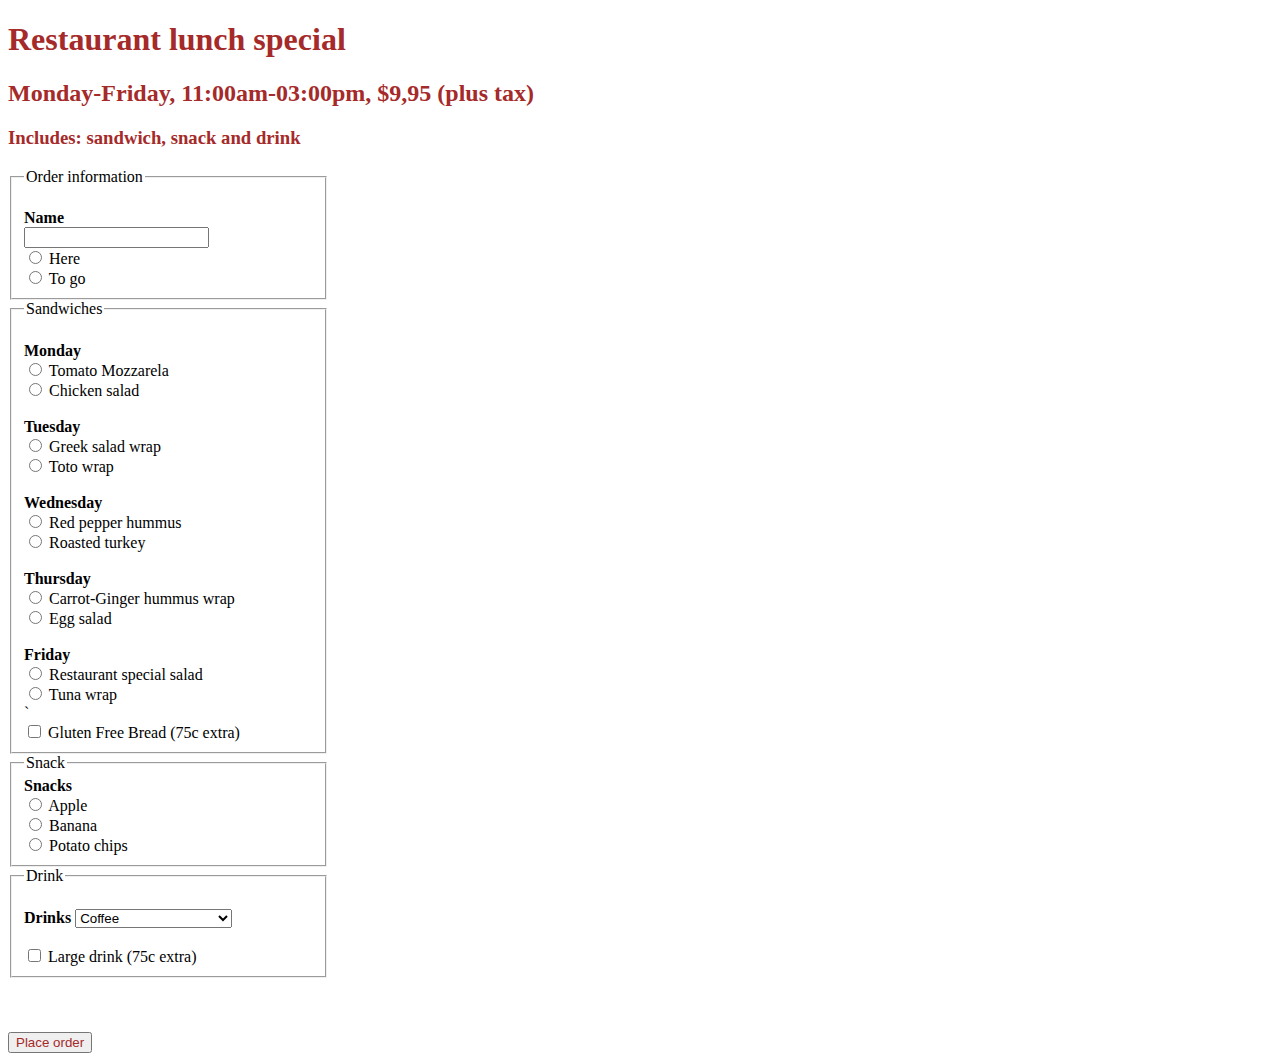
<file: homework-form/index.html>
<!DOCTYPE html>
<html lang="en">
    <head>

        <title>Lunch Special</title>
    </head>
    <body>
        <h1 style="text-align: left; color:brown;">Restaurant lunch special</h1>
        <h2 style="text-align: left; color:brown;">Monday-Friday, 11:00am-03:00pm, $9,95 (plus tax)</h2>
        <h3 style="text-align: left; color:brown;">Includes: sandwich, snack and drink</h3>

        <form>
            <fieldset style="margin-right: 25cm">
                <legend>Order information</legend>
                <br>
                    <label for="name"><strong>Name</strong></label>
                    <br>
                    <input type="text" id="name">
                <br>
                        <input type="radio" id="here" name="place">
                        <label for="here">Here</label>
                        <br>
                        <input type="radio" id="togo" name="place">
                        <label for="togo">To go</label>
            </fieldset>

            <fieldset style="margin-right: 25cm">
                <legend>Sandwiches</legend>
                <br>
                    <label><strong>Monday</strong></label>
                    <br>
                        <input type="radio" name="day" id="tomato">
                        <label for="tomato">Tomato Mozzarela</label>
                        <br>
                        <input type="radio" name="day" id="chicken">
                        <label for="chicken">Chicken salad</label>
                        <br>
                        <br>
                    <label><strong>Tuesday</strong></label>
                    <br>
                        <input type="radio" name="day" id="wrap">
                        <label for="wrap">Greek salad wrap</label>
                        <br>
                        <input type="radio" name="day" id="toto">
                        <label for="toto">Toto wrap</label>
                        <br>
                        <br>
                    <label><strong>Wednesday</strong></label>
                    <br>
                    <input type="radio" name="day" id="hummus">
                    <label for="hummus">Red pepper hummus</label>
                    <br>
                    <input type="radio" name="day" id="turkey">
                    <label for="turkey">Roasted turkey</label>
                        <br>
                        <br>
                    <label><strong>Thursday</strong></label>
                    <br>
                    <input type="radio" name="day" id="carrot">
                    <label for="carrot">Carrot-Ginger hummus wrap</label>
                    <br>
                    <input type="radio" name="day" id="egg">
                    <label for="egg">Egg salad</label>
                    <br>
                    <br>
                    <label><strong>Friday</strong></label>
                    <br>
                    <input type="radio" name="day" id="special">
                    <label for="special">Restaurant special salad</label>
                    <br>
                    <input type="radio" name="day" id="tuna">
                    <label for="tuna">Tuna wrap</label>
                    <br>
                `   <br>
                    <input type="checkbox" name="gluten" id="bread">
                    <label for="bread">Gluten Free Bread (75c extra)</label>  
            </fieldset>
            
            <fieldset style="margin-right: 25cm">
                <legend>Snack</legend>
                <label><strong>Snacks</strong></label>
                    <br>
                        <input type="radio" name="snack" id="apple">
                        <label for="apple">Apple</label>
                        <br>
                        <input type="radio" name="snack" id="banana">
                        <label for="banana">Banana</label>
                        <br>
                        <input type="radio" name="snack" id="potato">
                        <label for="potato">Potato chips</label>
            </fieldset>

            <fieldset style="margin-right: 25cm">
                <legend>Drink</legend>
                <br>
                <label for="drinks"><strong>Drinks</strong></label>
                <select id="drinks">
                    <option value="cf">Coffee</option>
                    <option value="icf">Iced coffee</option>
                    <option value="op">Organic peppermint</option>
                    <option value="sencha-hot">Hot Sencha green tea</option>
                    <option value="sencha-iced">Iced Sencha green tea</option>
                    <option value="kemun-hot">Hot Kemun black tea</option>
                    <option value="kemun-iced">Iced Kemun black tea</option>
                </select>
                <br>
                <br>
                <input type="checkbox" name="large" id="drink">
                <label for="drink">Large drink (75c extra)</label>  
            </fieldset>
            <br>
            <br>
            <br>
            <input type="submit" value="Place order" style="color:brown">
            
        </form>
    </body>
</html>
</file>
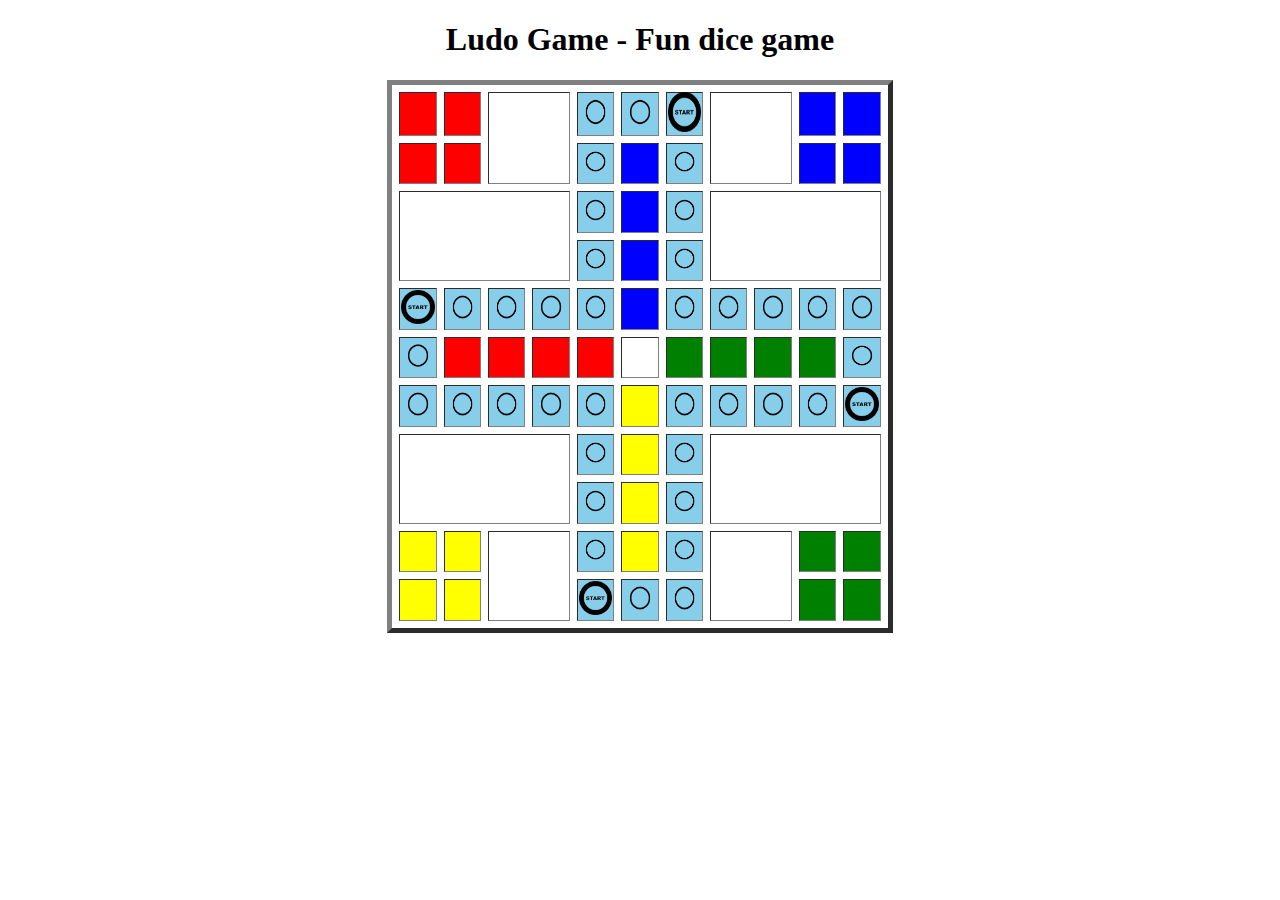
<file: homework-ludo/index.html>
<!DOCTYPE html>
<html lang="en">
    <head>

        <title>Ludo Game</title>
    </head>
    <body align="center">
        
        <h1>Ludo Game - Fun dice game</h1>

        <table border="5" cellpading="7" cellspacing="7" style="table-layout:fixed ; width: 40%; height: 40%;" align="center">
            <tbody>
                <tr height="40">
                    <td bgcolor="red" height="40"></td>
                    <td bgcolor="red"></td>
                    <td rowspan="2" colspan="2"></td>
                    <td bgcolor="skyblue">
                        <img width="100%" height="100%" src="./image/circle-symbol.png">
                    </td>
                    <td bgcolor="skyblue">
                        <img width="100%" height="100%" src="./image/circle-symbol.png">
                    </td>
                    <td bgcolor="skyblue">
                        <img width="100%" height="100%" src="image/download-preview.png">
                    </td>
                    <td rowspan="2" colspan="2"></td>
                    <td bgcolor="blue"></td>
                    <td bgcolor="blue"></td>
                      
                </tr>
                <tr height="40">
                    <td bgcolor="red"></td>
                    <td bgcolor="red"></td>
                    <td bgcolor="skyblue">
                        <img width="100%" height="100%" src="./image/circle-symbol.png">
                    </td>
                    <td bgcolor="blue"></td>
                    <td bgcolor="skyblue">
                        <img width="100%" height="100%" src="./image/circle-symbol.png">
                    </td>
                    <td bgcolor="blue"></td>
                    <td bgcolor="blue"></td>
                   
                </tr>
                <tr height="40">
                    <td colspan="4" rowspan="2"></td>
                    <td bgcolor="skyblue">
                        <img width="100%" height="100%" src="./image/circle-symbol.png">
                    </td>
                    <td bgcolor="blue"></td>
                    <td bgcolor="skyblue">
                        <img width="100%" height="100%" src="./image/circle-symbol.png">
                    </td>
                    <td colspan="4" rowspan="2"></td>
    
                </tr>
                <tr height="40">
                    <td bgcolor="skyblue">
                        <img width="100%" height="100%" src="./image/circle-symbol.png">
                    </td>
                    <td bgcolor="blue"></td>
                    <td bgcolor="skyblue">
                        <img width="100%" height="100%" src="./image/circle-symbol.png">
                    </td>
          
                </tr>
                <tr height="40">
                    <td bgcolor="skyblue">
                        <img width="100%" height="100%" src="image/download-preview.png"
                    </td>
                    <td bgcolor="skyblue">
                        <img width="100%" height="100%" src="./image/circle-symbol.png">
                    </td>
                    <td bgcolor="skyblue">
                        <img width="100%" height="100%" src="./image/circle-symbol.png">
                    </td>
                    <td bgcolor="skyblue">
                        <img width="100%" height="100%" src="./image/circle-symbol.png">
                    </td>
                    <td bgcolor="skyblue">
                        <img width="100%" height="100%" src="./image/circle-symbol.png">
                    </td>
                    <td bgcolor="blue"></td>
                    <td bgcolor="skyblue">
                        <img width="100%" height="100%" src="./image/circle-symbol.png">
                    </td>
                    <td bgcolor="skyblue">
                        <img width="100%" height="100%" src="./image/circle-symbol.png">
                    </td>
                    <td bgcolor="skyblue">
                        <img width="100%" height="100%" src="./image/circle-symbol.png">
                    </td>
                    <td bgcolor="skyblue">
                        <img width="100%" height="100%" src="./image/circle-symbol.png">
                    </td>
                    <td bgcolor="skyblue">
                        <img width="100%" height="100%" src="./image/circle-symbol.png">
                    </td>
                </tr>
                <tr height="40">
                    <td bgcolor="skyblue">
                        <img width="100%" height="100%" src="./image/circle-symbol.png">
                    </td>
                    <td bgcolor="red"></td>
                    <td bgcolor="red"></td>
                    <td bgcolor="red"></td>
                    <td bgcolor="red"></td>
                    <td ></td>
                    <td bgcolor="green"></td>
                    <td bgcolor="green"></td>
                    <td bgcolor="green"></td>
                    <td bgcolor="green"></td>
                    <td bgcolor="skyblue">
                        <img width="100%" height="100%" src="./image/circle-symbol.png">
                    </td>
                </tr>
                <tr height="40">
                    <td bgcolor="skyblue">
                        <img width="100%" height="100%" src="./image/circle-symbol.png">
                    </td>
                    <td bgcolor="skyblue">
                        <img width="100%" height="100%" src="./image/circle-symbol.png">
                    </td>
                    <td bgcolor="skyblue">
                        <img width="100%" height="100%" src="./image/circle-symbol.png">
                    </td>
                    <td bgcolor="skyblue">
                        <img width="100%" height="100%" src="./image/circle-symbol.png">
                    </td>
                    <td bgcolor="skyblue">
                        <img width="100%" height="100%" src="./image/circle-symbol.png">
                    </td>
                    <td bgcolor="yellow"></td>
                    <td bgcolor="skyblue">
                        <img width="100%" height="100%" src="./image/circle-symbol.png">
                    </td>
                    <td bgcolor="skyblue">
                        <img width="100%" height="100%" src="./image/circle-symbol.png">
                    </td>
                    <td bgcolor="skyblue">
                        <img width="100%" height="100%" src="./image/circle-symbol.png">
                    </td>
                    <td bgcolor="skyblue">
                        <img width="100%" height="100%" src="./image/circle-symbol.png">
                    </td>
                    <td bgcolor="skyblue">
                        <img width="100%" height="100%" src="image/download-preview.png"
                    </td>
                </tr>
                <tr height="40">
                    <td rowspan="2" colspan="4"></td>
                    <td bgcolor="skyblue">
                        <img width="100%" height="100%" src="./image/circle-symbol.png">
                    </td>
                    <td bgcolor="yellow"></td>
                    <td bgcolor="skyblue">
                        <img width="100%" height="100%" src="./image/circle-symbol.png">
                    </td>
                    <td rowspan="2" colspan="4"></td>

                </tr>
                <tr height="40">
                    <td bgcolor="skyblue">
                        <img width="100%" height="100%" src="./image/circle-symbol.png">
                    </td>
                    <td bgcolor="yellow"></td>
                    <td bgcolor="skyblue">
                        <img width="100%" height="100%" src="./image/circle-symbol.png">
                    </td>

                </tr>
                <tr height="40">
                    <td bgcolor="yellow"></td>
                    <td bgcolor="yellow"></td>
                    <td rowspan="2" colspan="2"></td>
                    <td bgcolor="skyblue">
                        <img width="100%" height="100%" src="./image/circle-symbol.png">
                    </td>
                    <td bgcolor="yellow"></td>
                    <td bgcolor="skyblue">
                        <img width="100%" height="100%" src="./image/circle-symbol.png">
                    </td>
                    <td rowspan="2" colspan="2"></td>
                    <td bgcolor="green"></td>
                    <td bgcolor="green"></td>

                </tr>
                <tr height="40">
                    <td bgcolor="yellow"></td>
                    <td bgcolor="yellow"></td>
                    <td bgcolor="skyblue">
                        <img width="100%" height="100%" src="image/download-preview.png"
                    </td>
                    <td bgcolor="skyblue">
                        <img width="100%" height="100%" src="./image/circle-symbol.png">
                    </td>
                    <td bgcolor="skyblue">
                        <img width="100%" height="100%" src="./image/circle-symbol.png">
                    </td>
                    <td bgcolor="green"></td>
                    <td bgcolor="green"></td>
                </tr>
            </tbody>
        </table>
    </body>
</html>
</file>
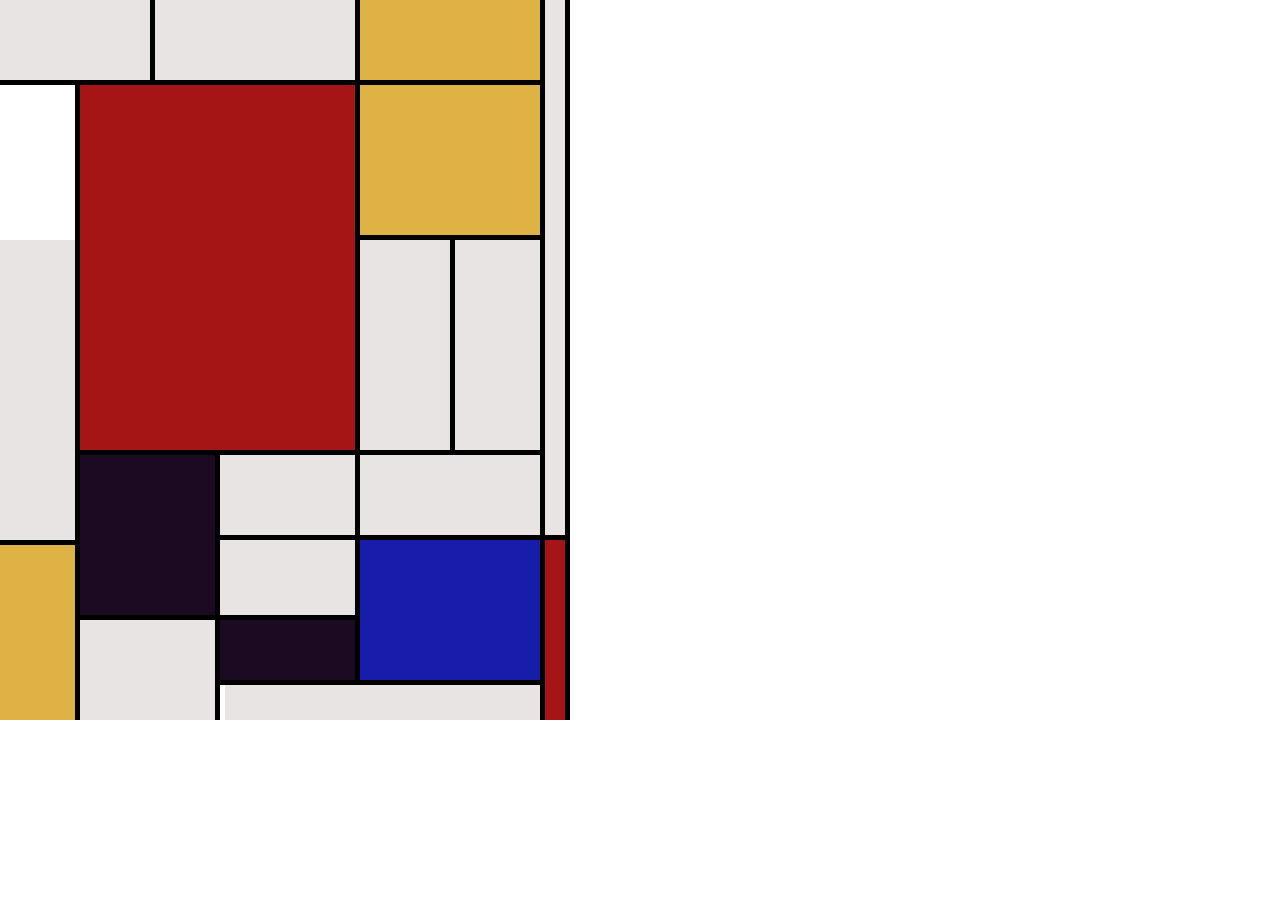
<file: homework-squares-bonus/index.html>
<!DOCTYPE html>
<html lang="en">
<head>
    <meta charset="UTF-8">
    <meta http-equiv="X-UA-Compatible" content="IE=edge">
    <meta name="viewport" content="width=device-width, initial-scale=1.0">
    <link rel="stylesheet" href="css/style.css">
    <title>Document</title>
</head>
<body>
    <div class="one"></div>
    <div class="two"></div>
    <div class="three"></div>
    <div class="four"></div>
    <div class="five"></div>
    <div class="six"></div>
    <div class="seven"></div>
    <div class="eight"></div>
    <div class="nine"></div>
    <div class="ten"></div>
    <div class="eleven"></div>
    <div class="twelve"></div>
    <div class="thirteen"></div>
    <div class="fourteen"></div>
    <div class="fiftheen"></div>
    <div class="sixteen"></div>
    <div class="seventeen"></div>
    <div class="eighteen"></div>
    <div class="nineteen"></div>
    <div class="twenty"></div>
    <div class="twentyone"></div>
</body>
</html>
</file>
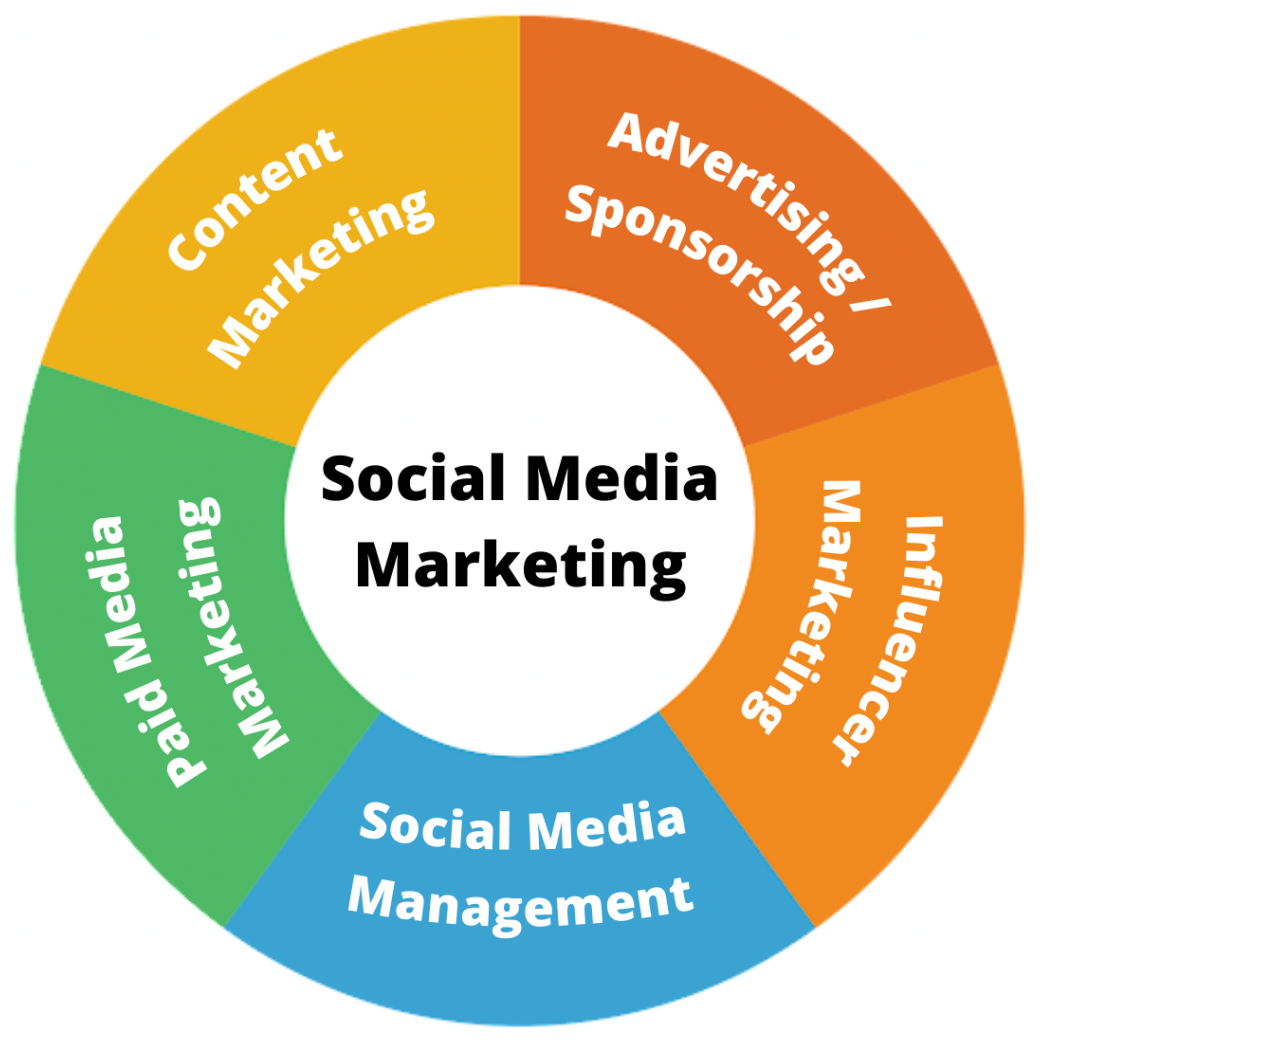
<file: image-map-bonus/index.html>
<!DOCTYPE html>
<html lang="en">
    <head>

        <title>Image map</title>
    </head>
    <body>
        
        <img src="./images/SMM-Types-1024x1024.png" usemap="#image-map" alt="SMM">

<map name="image-map">
    <area target="_blank" alt="Social Media Management" title="Social Media Management" href="https://buffer.com/library/social-media-management-tools/" coords="513,976,281" shape="circle">
    <area target="_blank" alt="Paid Media Marketing" title="Paid Media Marketing" href="https://www.gartner.com/en/marketing/glossary/paid-media#:~:text=Paid%20media%20refers%20to%20external,brand%20awareness%20for%20online%20businesses." coords="84,646,258" shape="circle">
    <area target="_blank" alt="Influencer Marketing" title="Influencer Marketing" href="https://influencermarketinghub.com/" coords="934,645,257" shape="circle">
    <area target="_blank" alt="Advertising/Sponsoship" title="Advertising/Sponsoship" href="https://study.com/learn/lesson/sponsorship-advertising-marketing.html#:~:text=Sponsorship%20advertising%20is%20a%20type,fairs%2C%20and%20other%20community%20events." coords="753,183,238" shape="circle">
    <area target="_blank" alt="Content Marketing" title="Content Marketing" href="https://contentmarketinginstitute.com/what-is-content-marketing/" coords="276,189,239" shape="circle">
    <area target="_blank" alt="Social Media Marketing" title="Social Media Marketing" href="https://www.google.com" coords="509,525,169" shape="circle">
</map>
        
    </body>
</html>
</file>
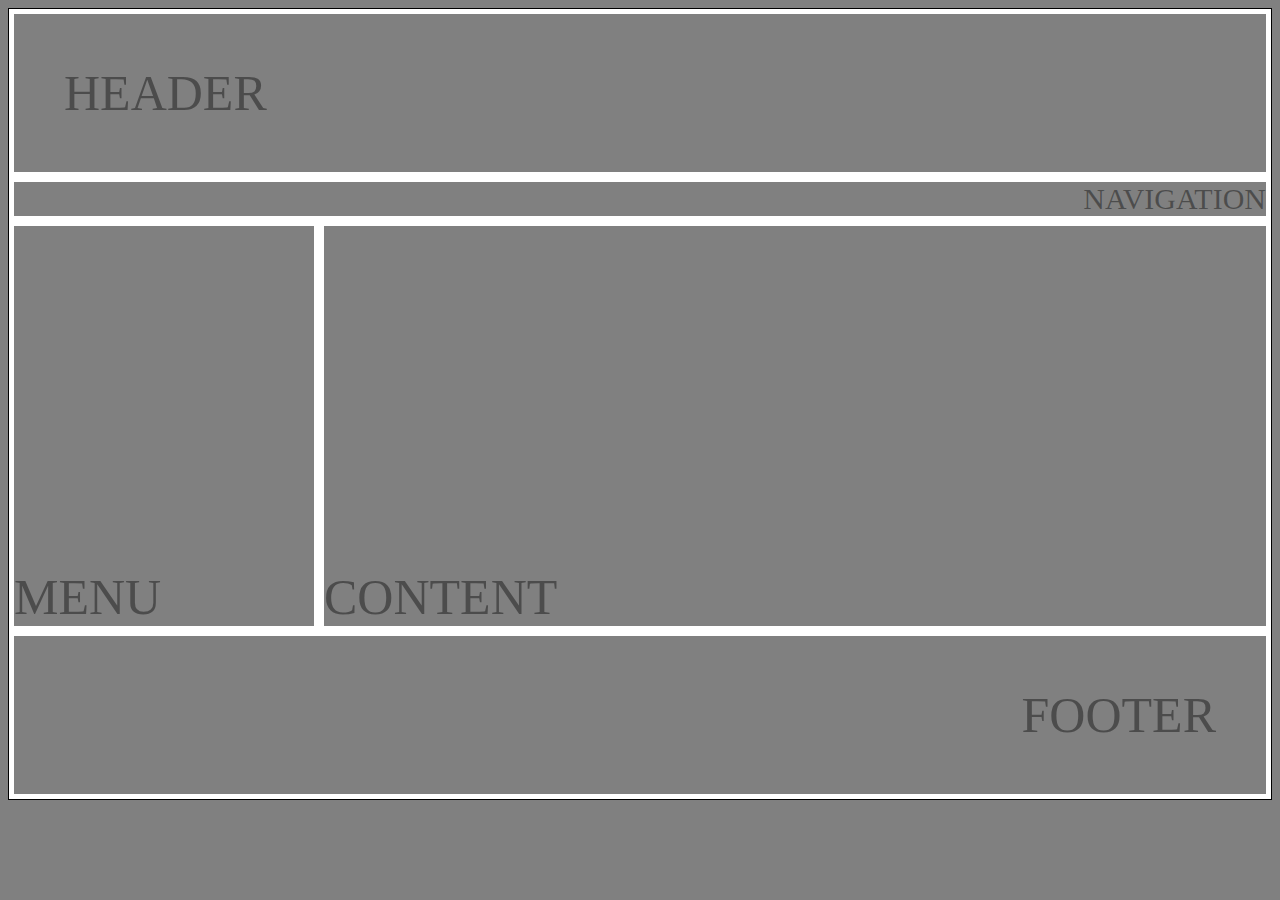
<file: page-layout/index.html>
<!DOCTYPE html>
<html lang="en">
<head>
    <meta charset="UTF-8">
    <meta http-equiv="X-UA-Compatible" content="IE=edge">
    <meta name="viewport" content="width=device-width, initial-scale=1.0">
    <link rel="stylesheet" href="css/style.css">
    <title>Page layout from class</title>
</head>
<body>

        <div class="header">HEADER</div>
        <div class="nav">NAVIGATION</div>
          <div class="menu">MENU</div>
          <div class="content">CONTENT</div>
        <div class="footer">FOOTER</div>

      
</body>
</html>
</file>
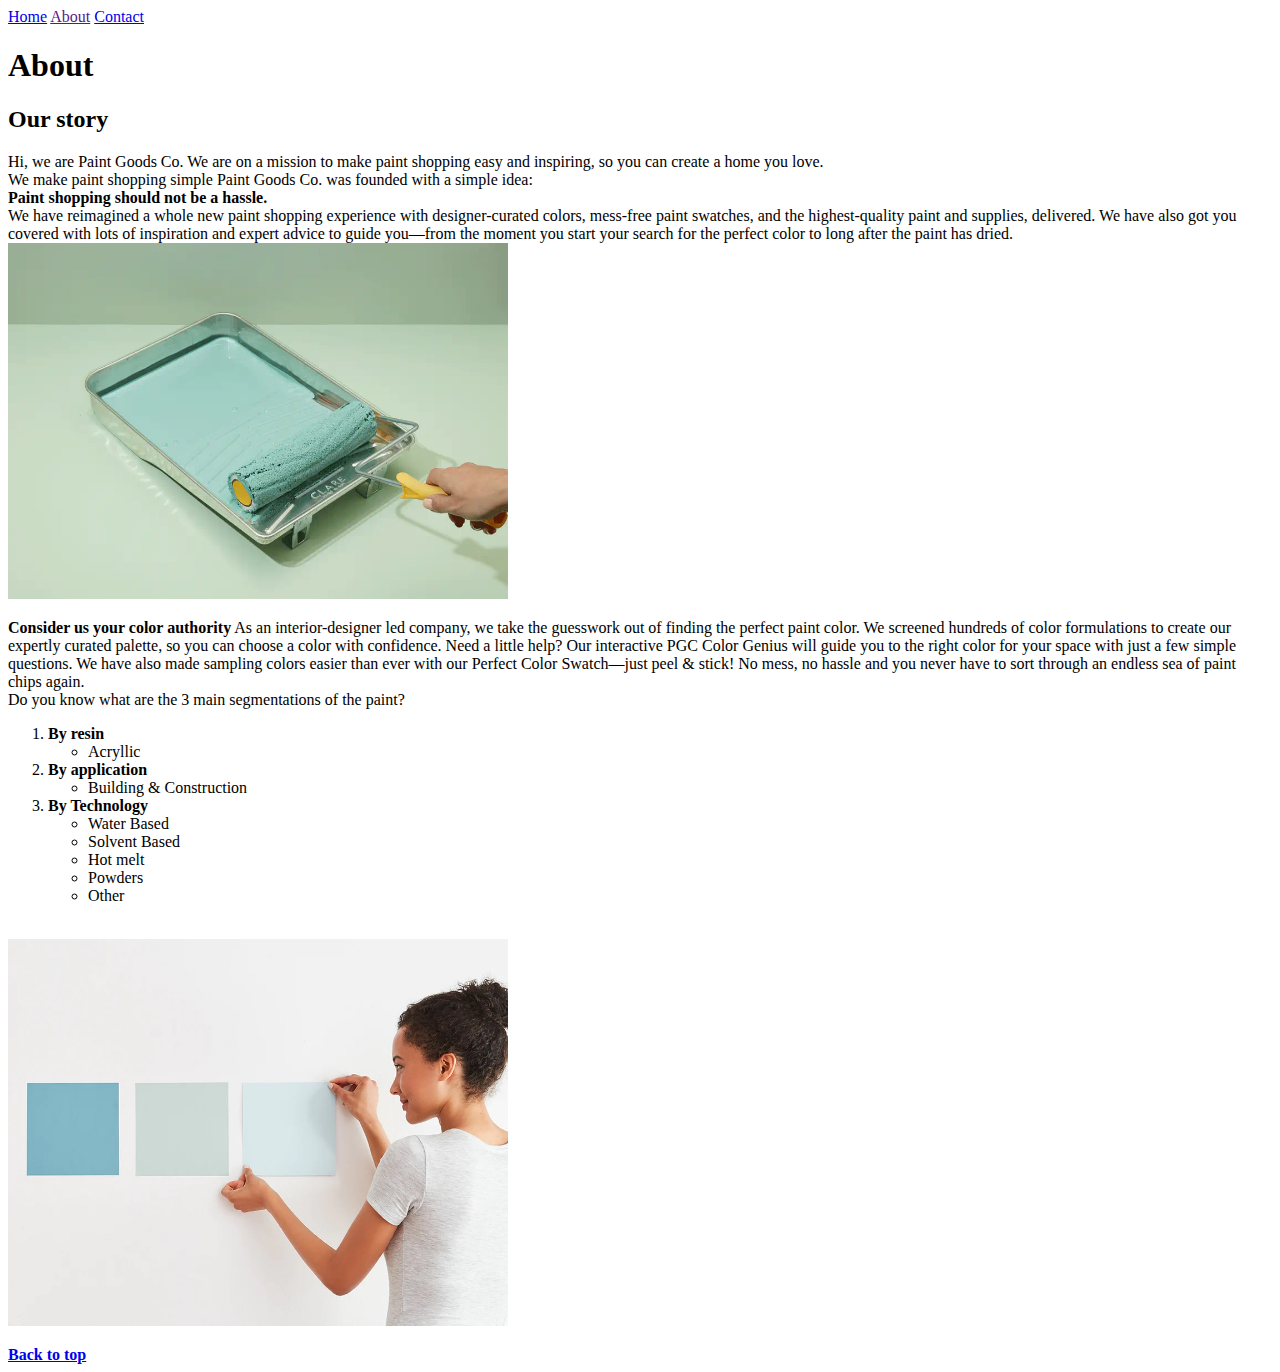
<file: homework-class3/about.html>
<!DOCTYPE html>
<html lang="en">
    <head>
        <title>Paint Goods Co.</title>
    </head>
    <body id="main-heading">

        <a href="home.html">Home</a>
        <a href="">About</a>
        <a href="contact.html">Contact</a>

        <h1>About</h1>
        <h2>Our story</h2>

        <p>Hi, we are Paint Goods Co. We are on a mission to make paint shopping easy and inspiring, so you can create a home you love.
            <br>
            We make paint shopping simple Paint Goods Co. was founded with a simple idea: 
            <br>
            <strong>Paint shopping should not be a hassle.</strong> 
            <br>
            We have reimagined a whole new paint shopping experience with designer-curated colors, mess-free paint swatches, and the highest-quality paint and supplies, delivered. We have also got you covered with lots of inspiration and expert advice to guide you—from the moment you start your search for the perfect color to long after the paint has dried.
            <br>
            <img src="./images/rollerGIF_900x.webp" alt="Paint Goods Co." width="500">
        </p>

        <p><strong>Consider us your color authority</strong>

            As an interior-designer led company, we take the guesswork out of finding the perfect paint color. We screened hundreds of color formulations to create our expertly curated palette, so you can choose a color with confidence. Need a little help? Our interactive PGC Color Genius will guide you to the right color for your space with just a few simple questions. We have also made sampling colors easier than ever with our Perfect Color Swatch—just peel & stick! No mess, no hassle and you never have to sort through an endless sea of paint chips again. 
            <br>
            Do you know what are the 3 main segmentations of the paint?
            <ol>
                <li><strong>By resin</strong>
                    <ul>
                        <li>Acryllic</li>
                    </ul>
                </li>
                <li><strong>By application</strong>
                    <ul>
                        <li>Building & Construction
                    </ul>
                </li>
                <li><strong>By Technology</strong>
                    <ul>
                        <li>Water Based</li>
                        <li>Solvent Based</li>
                        <li>Hot melt</li>
                        <li>Powders</li>
                        <li>Other</li>

                    </ul>
                </li>
            </ol>
            <br>

            <a href="https://www.facebook.com/" target="_blank">
                <img src="./images/About_OurStory_Clare_color_authority_1_900x.jpg" alt="Paint your world" width="500">
             </a>

        </p>
        <a href="#main-heading"><strong>Back to top</strong></a>

    </body>
</html>
</file>
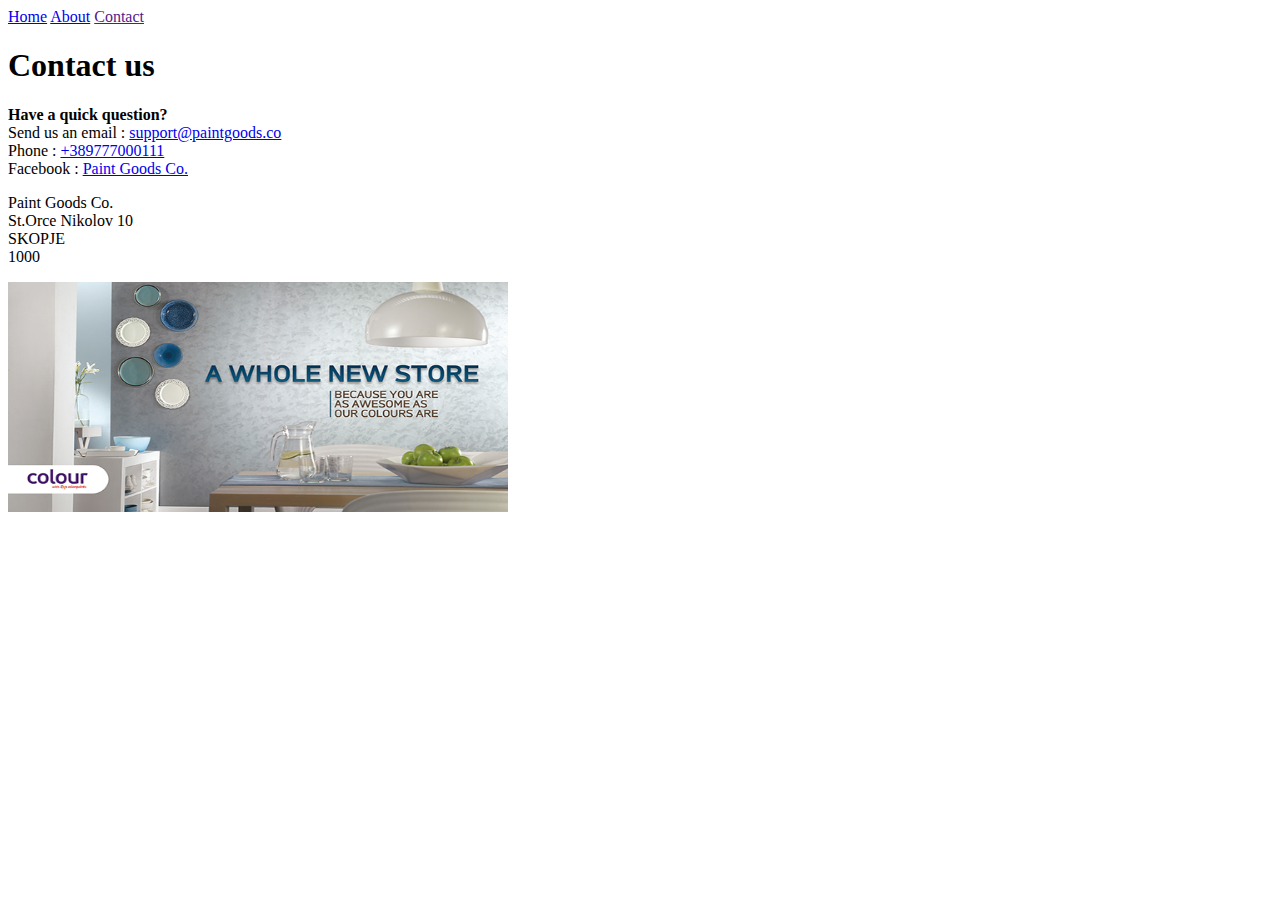
<file: homework-class3/contact.html>
<!DOCTYPE html>
<html lang="en">
    <head>
        <title>Paint Goods Co.</title>
    </head>
    <body>
        
        <a href="home.html">Home</a>
        <a href="about.html">About</a>
        <a href="">Contact</a>

        <h1>Contact us</h1>
        
        <p><strong>Have a quick question?</strong>
            <br>
                Send us an email : <a href="mailto:support@paintgoods.co">support@paintgoods.co</a>
            <br>
                Phone : <a href="tel:+389777000111">+389777000111</a>
            <br>
                Facebook : <a href="https://www.facebook.com/" target="_blank">Paint Goods Co.</a>
        
        </p>

        <p>Paint Goods Co.
            <br>
            St.Orce Nikolov 10
            <br>
            SKOPJE
            <br>
            1000
        </p>

        <img src="./images/image.jpg" alt="Paint Goods Co." width="500" height="230">
        
    </body>
</html>
</file>
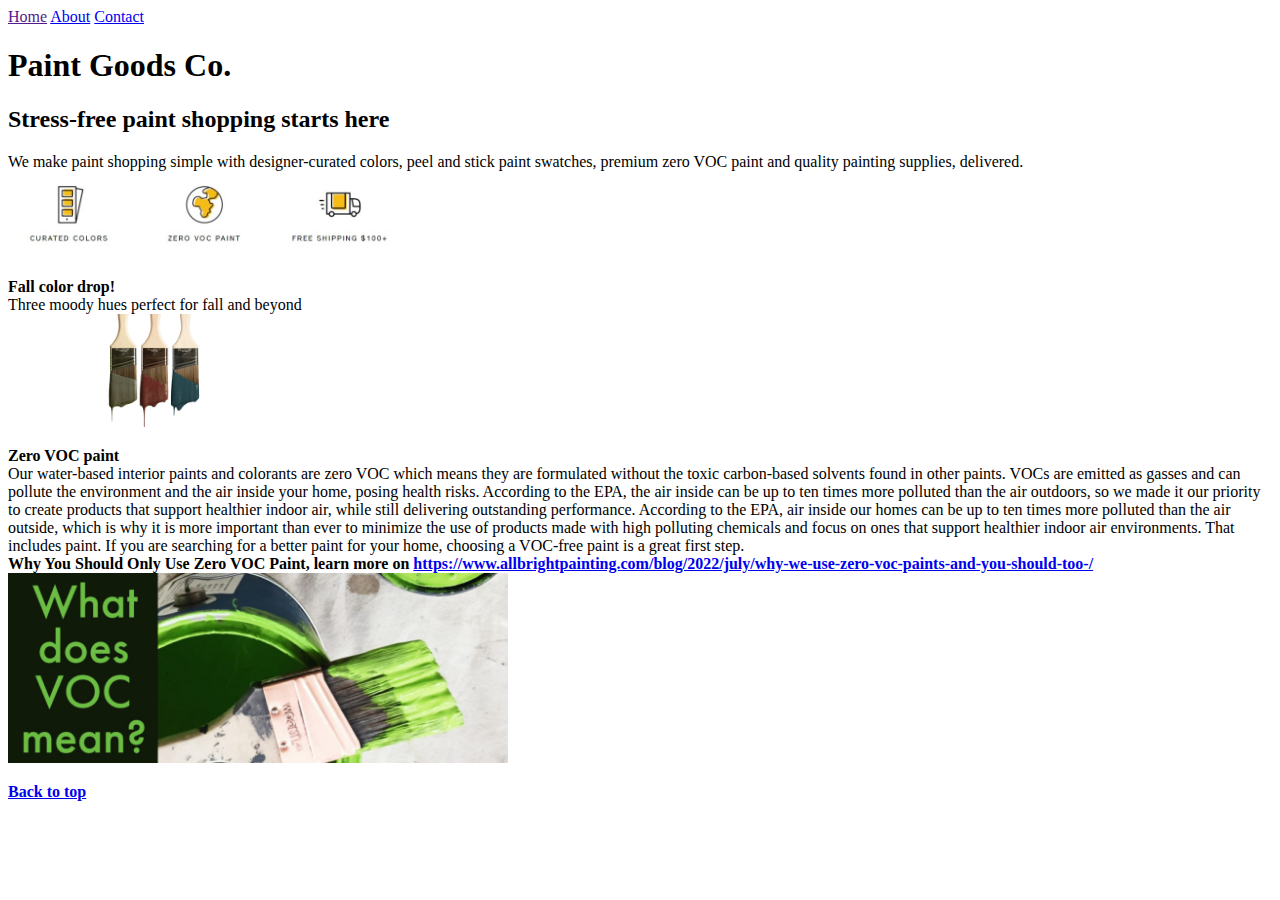
<file: homework-class3/home.html>
<!DOCTYPE html>
<html lang="en">
    <head>
        <title>Paint Goods Co.</title>
    </head>
    <body id="main-heading">
        
        <a href="">Home</a>
        <a href="about.html">About</a>
        <a href="contact.html">Contact</a>

        <h1>Paint Goods Co.</h1>
        <h2>Stress-free paint shopping starts here</h2>

        <p>
            We make paint shopping simple with designer-curated colors, peel and stick paint swatches, premium zero VOC paint and quality painting supplies, delivered.
            <br>
            <img src="./images/Screenshot 2022-11-10 214429.jpg" alt="paintgoodsco" width="400">
        </p>

        <p>
            <strong>Fall color drop!</strong>
            <br>
            Three moody hues perfect for fall and beyond
            <br>
            <img src="./images/HP_Hero_Clare_Fall_New_Colors_10.24.22_Desktop_1944x.webp" alt="Choose your favourite color " width="200">
        </p>

        <p><strong>Zero VOC paint</strong>
            <br>
            Our water-based interior paints and colorants are zero VOC which means they are formulated without the toxic carbon-based solvents found in other paints. VOCs are emitted as gasses and can pollute the environment and the air inside your home, posing health risks. According to the EPA, the air inside can be up to ten times more polluted than the air outdoors, so we made it our priority to create products that support healthier indoor air, while still delivering outstanding performance. According to the EPA, air inside our homes can be up to ten times more polluted than the air outside, which is why it is more important than ever to minimize the use of products made with high polluting chemicals and focus on ones that support healthier indoor air environments. That includes paint. If you are searching for a better paint for your home, choosing a VOC-free paint is a great first step.
            <br>
            <strong>Why You Should Only Use Zero VOC Paint, learn more on 
                <a href="https://www.allbrightpainting.com/blog/2022/july/why-we-use-zero-voc-paints-and-you-should-too-/" target="_blank">https://www.allbrightpainting.com/blog/2022/july/why-we-use-zero-voc-paints-and-you-should-too-/</a>
            </strong>
            <br>
                <img src="./images/What-Is-Low-VOC-Paint-2-1024x390.jpg" alt="Low VOC paint" width="500">

        </p>

        <a href="#main-heading"><strong>Back to top</strong></a>

    </body>
</html>
</file>
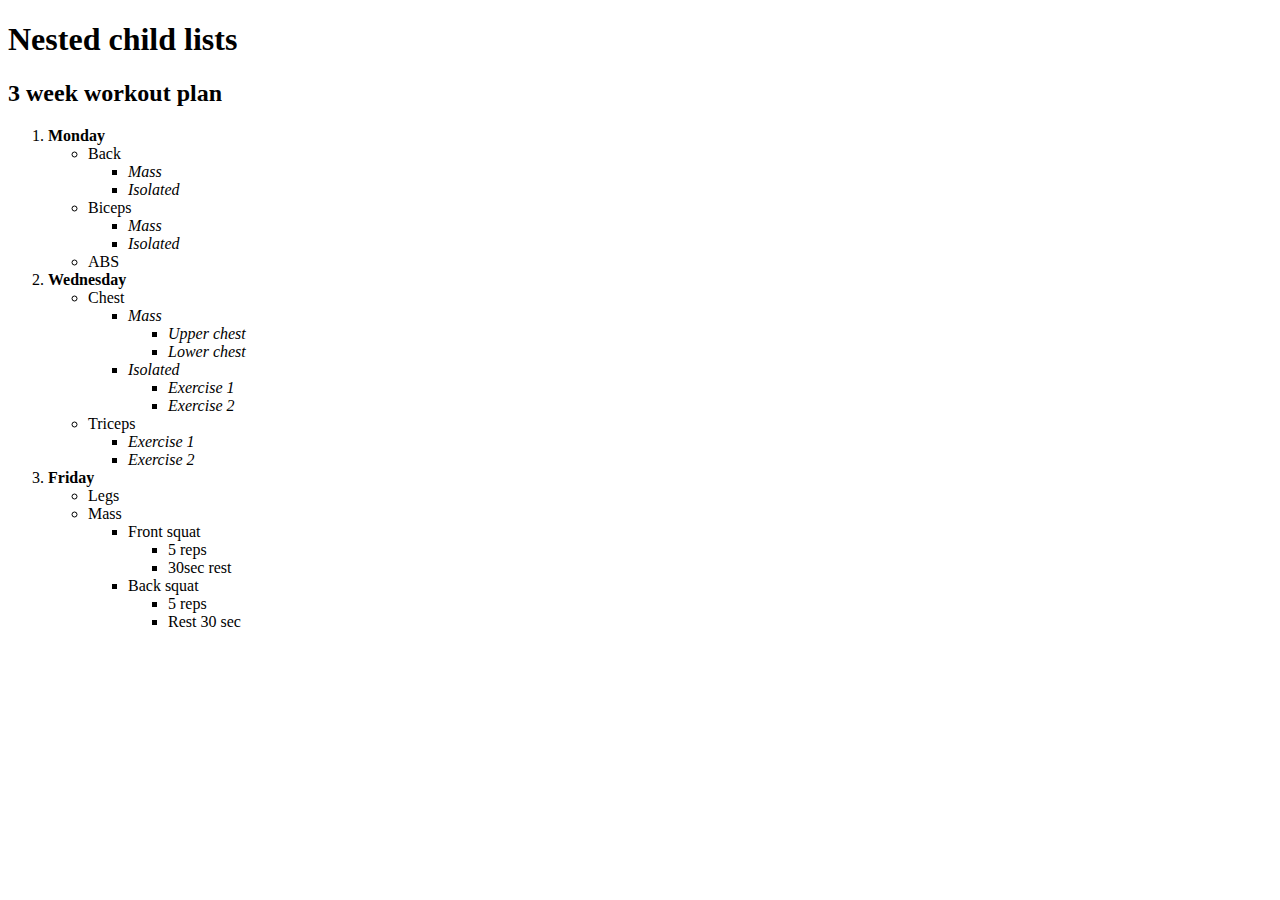
<file: homework_nested_list/homework_nested_list.html>
<!DOCTYPE html>
<html lang="en">
<head>
    <title>HOMEWORK-IVAN ARSOVSKI</title>
</head>
<body>
    <h1>Nested child lists</h1>
    <h2>3 week workout plan</h2>
    
    <ol>
        <li><strong>Monday</strong></li>
        <ul>
            <li>
                Back
                <ul>
                    <li><em>Mass</em></li>
                    <li><em>Isolated</em></li>
                </ul>

            </li>
        </ul>
        <ul>
            <li>Biceps</li>
                <ul>
                    <li><em>Mass</em></li>
                    <li><em>Isolated</em></li>
                </ul>

        </ul>
            <ul><li>ABS</li></ul>

        <li><strong>Wednesday</strong></li>
        <ul>
            <li>Chest</li>
                <ul>
                    <li><em>Mass</em></li>
                        <ul>
                            <li><em>Upper chest</em></li>
                            <li><em>Lower chest</em></li>
                        </ul>
                    <li><em>Isolated</em></li>
                    <ul>
                        <li><em>Exercise 1</em></li>
                        <li><em>Exercise 2</em></li>
                    </ul>
                </ul>

        </ul>
        <ul>
            <li>Triceps</li>
            <ul>
                <li><em>Exercise 1</em></li>
                <li><em>Exercise 2</em></li>
            </ul>
        
        </ul>
        <li><strong>Friday</strong></li>
            <ul>
                <li>Legs</li>
                <li>Mass</li>
                <ul>
                    <li>Front squat</li>
                        <ul>
                            <li>5 reps</li>
                            <li>30sec rest</li>
                        </ul>
                        <li>Back squat</li>
                            <ul>
                                <li>5 reps</li>
                                <li>Rest 30 sec</li>
                            </ul>
                </ul>
            </ul>
                
     </ol>
                        
    
           
</body>
</html>
</file>
<file: homework-squares-bonus/css/style.css>
* {
    margin: 0;
    width: 580px;
}

.one {
    width: 150px;
    height:80px;
    border-right: 5px solid black;
    border-bottom: 5px solid black;
    background-color: rgb(233, 228, 228);
    position: relative;
    float: left;
}

.two {
    width: 200px;
    height:80px;
    border-right: 5px solid black;
    border-bottom: 5px solid black;
    background-color: rgb(233, 228, 228);
    position: relative;
    float: left;
}

.three {
    width: 180px;
    height:80px;
    border-bottom: 5px solid black;
    background-color: rgb(222, 178, 69);
    position: relative;
    float: left;
}

.four {
    width: 20px;
    height:535px;
    border-right: 5px solid black;
    border-bottom: 5px solid black;
    border-left: 5px solid black;
    background-color: rgb(233, 228, 228);
    position: relative;
    float: left;
}

.five {
    width: 80px;
    height: 145px;
    border-right: 5px solid black;
    border-bottom: 5px solid black;
    background-color: rgb(233, 228, 228);
    position: absolute;
    bottom: 485px;

}

.six {

    width: 275px;
    height: 365px;
    border: 5px solid black;
    background-color: rgb(166, 21, 21);
    position: absolute;
    top: 80px;
    left: 75px;
        
    }

.seven {
    width: 180px;
    height: 150px;
    border-right: 5px solid black;
    border-bottom: 5px solid black;
    background-color: rgb(222, 178, 69);
    position: absolute;
    top: 85px;
    left: 360px;
    }

.eight {
    width: 75px;
    height:300px;
    border-right: 5px solid black;
    border-bottom: 5px solid black;
    background-color:rgb(233, 228, 228);
    position: absolute;
    top: 240px;
}

.nine {
    width: 90px;
    height:210px;
    border-bottom: 5px solid black;
    background-color: rgb(233, 228, 228);
    position: absolute;
    top: 240px;
    left: 360px;
}

.ten {
    width: 85px;
    height:210px;
    border-bottom: 5px solid black;
    border-left: 5px solid black;
    border-right: 5px solid black;
    background-color: rgb(233, 228, 228);
    position: absolute;
    top: 240px;
    left: 450px;
}

.eleven {
    width: 135px;
    height:160px;
    border-left: 5px solid black;
    border-right: 5px solid black;
    border-bottom: 5px solid black;
    background-color: rgb(27, 10, 34);
    position: absolute;
    top: 455px;
    left: 75px;
}

.twelve {
    width: 135px;
    height:80px;
    border-right: 5px solid black;
    border-bottom: 5px solid black;
    background-color: rgb(233, 228, 228);
    position: absolute;
    top: 455px;
    left:220px;

}

.thirteen {
    width: 180px;
    height:80px;
    border-bottom: 5px solid black;
    background-color: rgb(233, 228, 228);
    position: absolute;
    top: 455px;
    left: 360px;
}

.fourteen {
    width: 75px;
    height: 175px;
    border-right: 5px solid black;
    background-color: rgb(222, 178, 69);
    position: absolute;
    top: 545px;
    left: 0;
}

.fiftheen {
    width: 135px;
    height: 100px;
    border-right: 5px solid black;
    background-color: rgb(233, 228, 228);
    position: absolute;
    top: 620px;
    left:80px;
}

.sixteen {
    width: 135px;
    height: 75px;
    border-right: 5px solid black;
    border-bottom: 5px solid black;
    background-color: rgb(233, 228, 228);
    position: absolute;
    top: 540px;
    left:220px;
}

.seventeen {
    width: 180px;
    height: 140px;
    border-right: 5px solid black;
    border-bottom: 5px solid black;
    background-color: rgb(24, 28, 170);
    
    position: absolute;
    top: 540px;
    left:360px;
}

.eighteen {
    width: 20px;
    height:180px;
    border-right: 5px solid black;
    border-left: 5px solid black;
    background-color: rgb(166, 21, 21);
    position:absolute;
    top: 540px;
    left: 540px;
}

.nineteen {
    width: 135px;
    height: 60px;
    border-right: 5px solid black;
    border-bottom: 5px solid black;
    background-color: rgb(27, 10, 34);
    position: absolute;
    top: 620px;
    left:220px;
}

.twenty {
    width: 315px;
    height: 35px;
    border-right: 5px solid black;
    background-color: rgb(233, 228, 228);
    position: absolute;
    top: 685px;
    left:225px;
}
</file>
<file: page-layout/css/style.css>
body {
    background-color: gray;
    font-family:Georgia, 'Times New Roman', Times, serif;
    font-size: 50px;
    color: rgba(0, 0, 0, 0.407);
    border: 1px solid black;
}

.header {
    display: flex;
    border: 5px solid #fff;
    padding: 1em;
    justify-content: flex-start;
}

.nav {
    display: flex;
    border: 5px solid #fff;
    justify-content: flex-end;
    font-size: 30px;
}

.menu {
    display: flex;
    border: 5px solid #fff;
    flex-direction: column;
    justify-content: flex-end;
    height: 400px;
    width: 300px;
    float: left;
}

.content {
    display: flex;
    border: 5px solid #fff;
    height: 400px;
    flex-direction: column;
    justify-content: flex-end;

}

.footer {
    display: flex;
    border: 5px solid #fff;
    padding: 1em;
    justify-content: flex-end;
}
</file>
